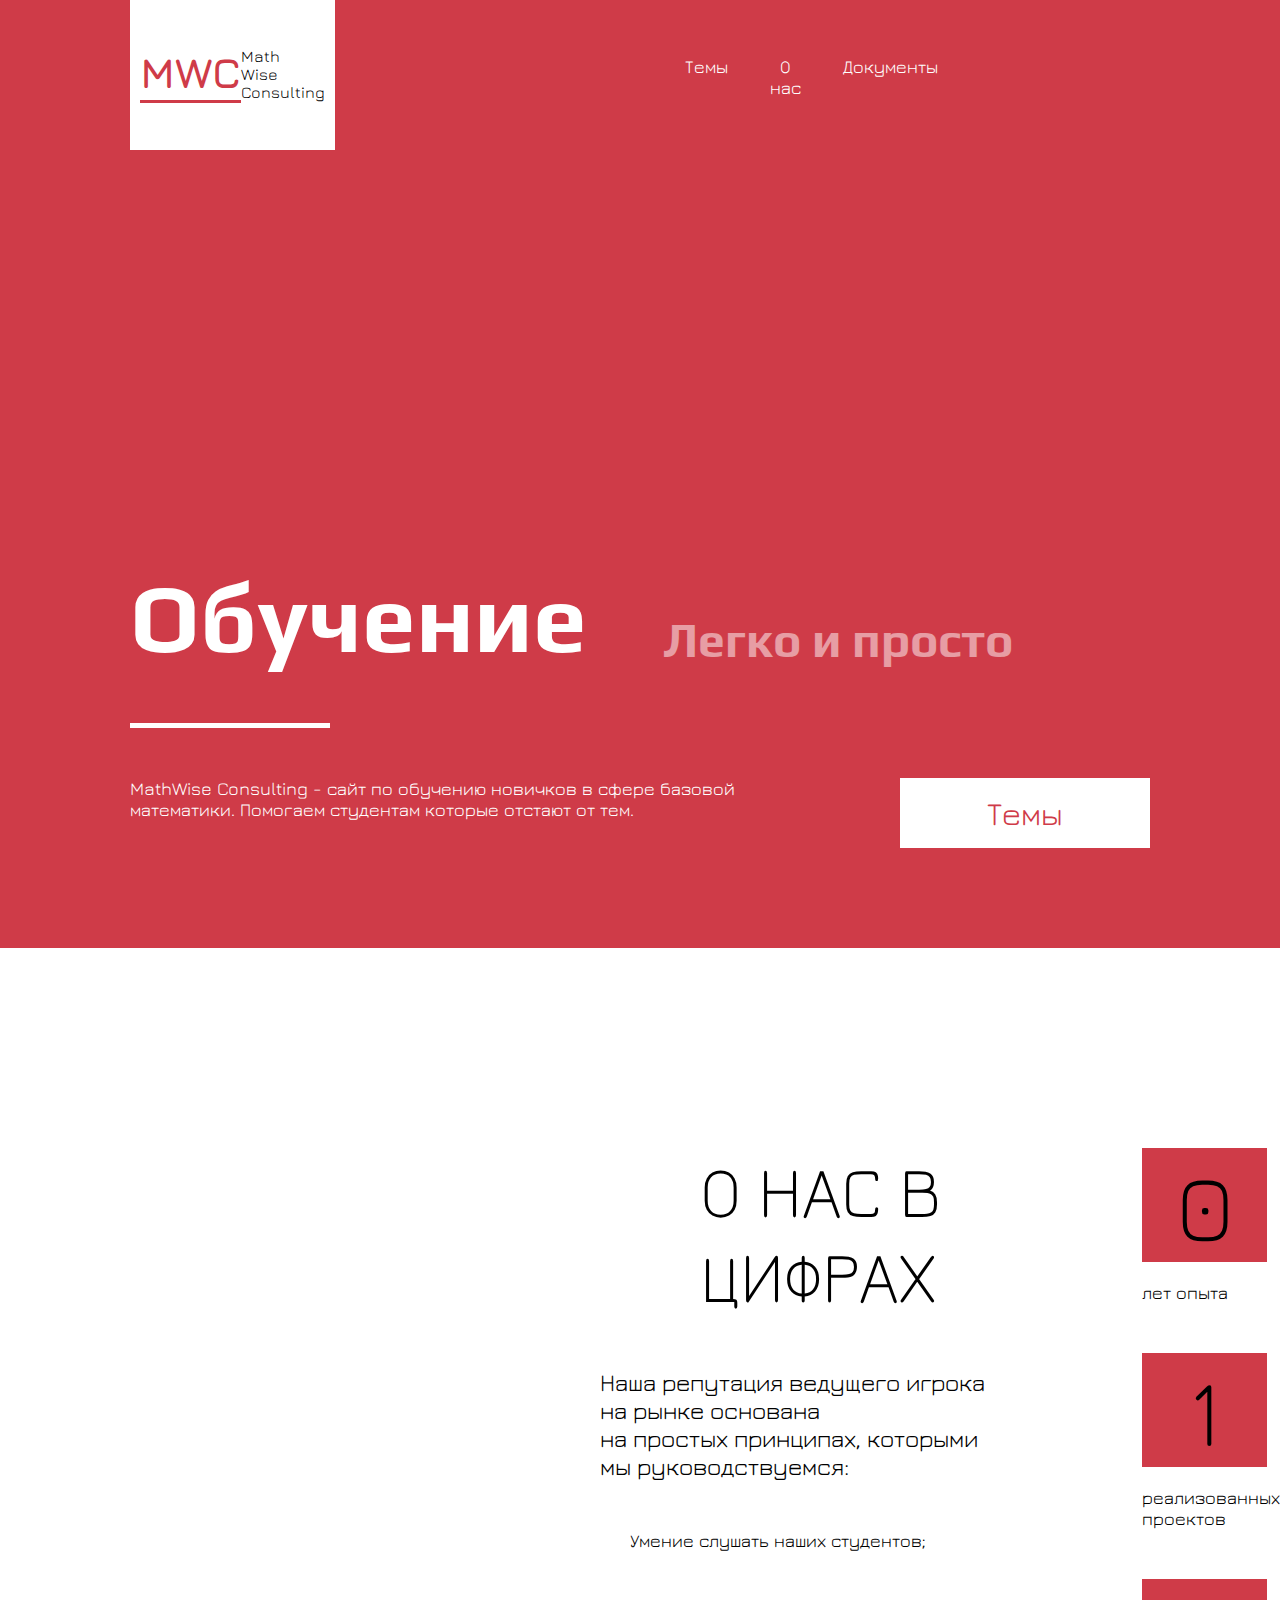
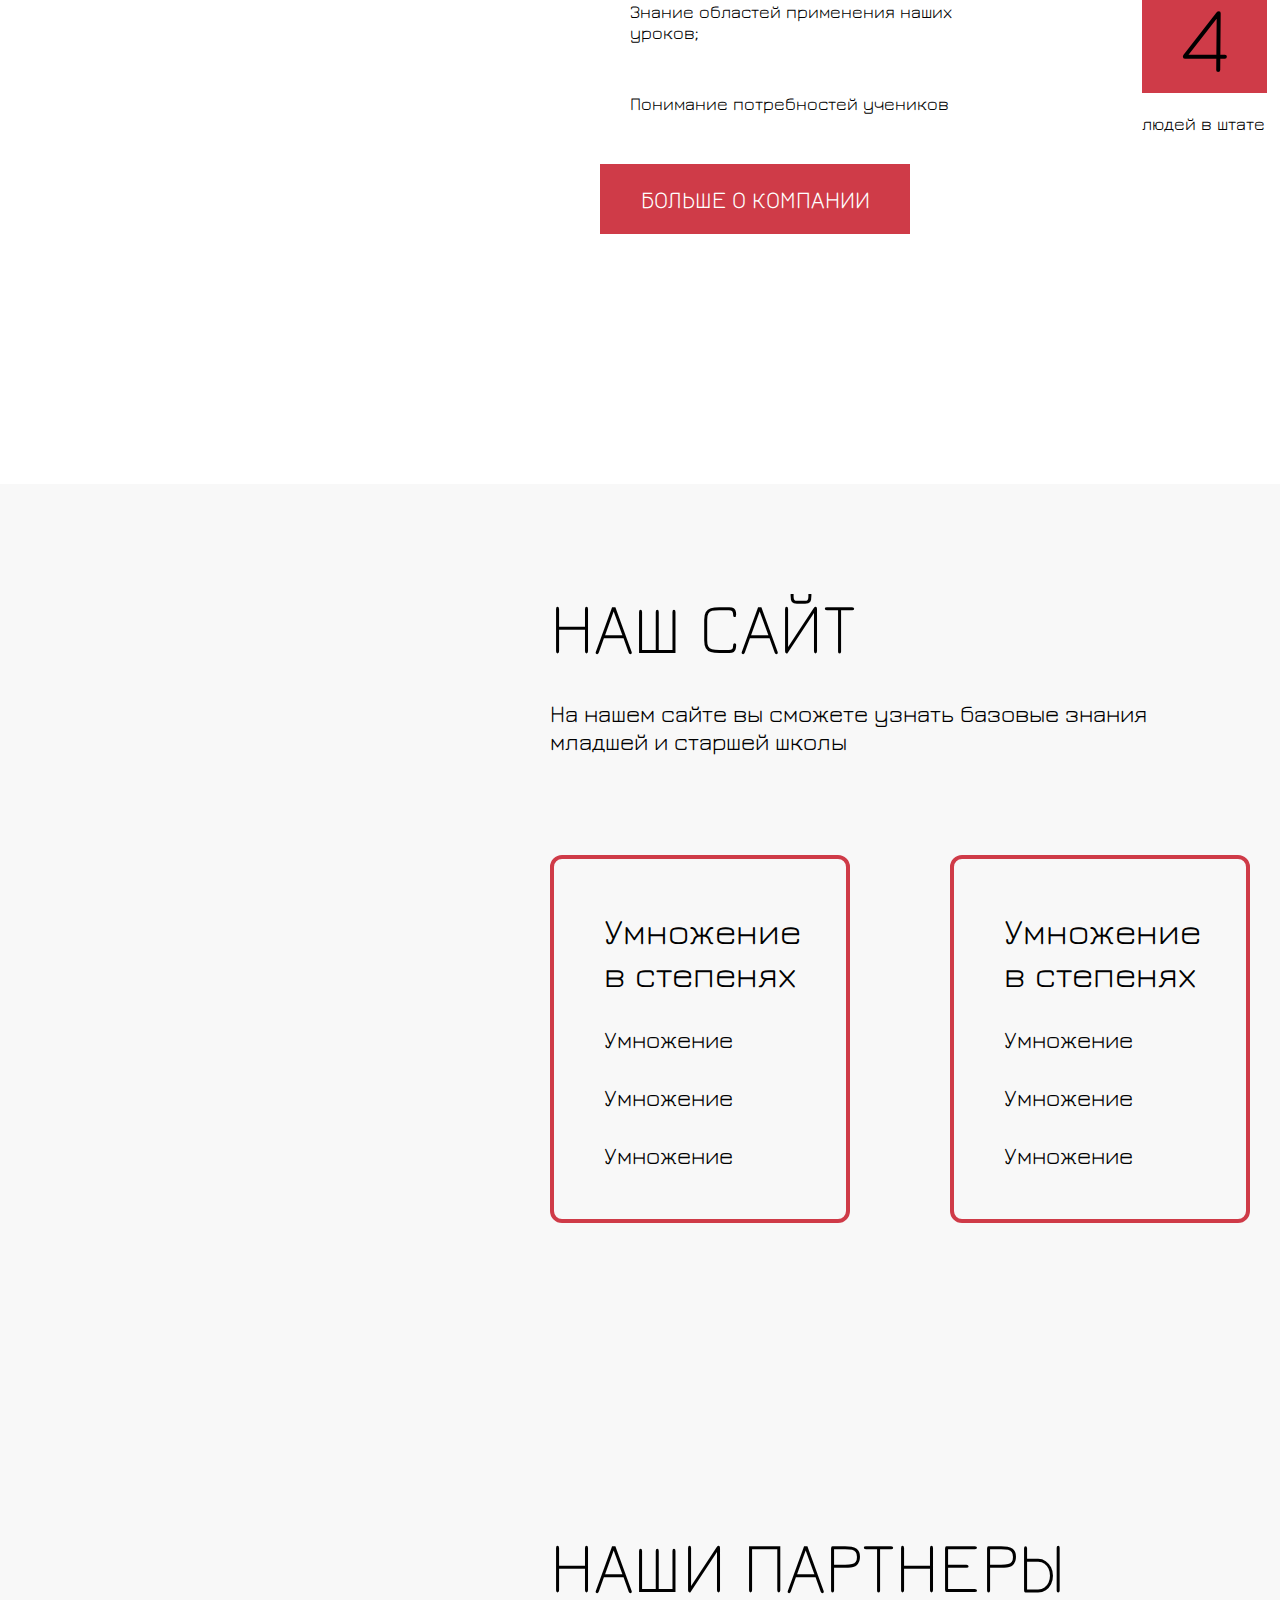
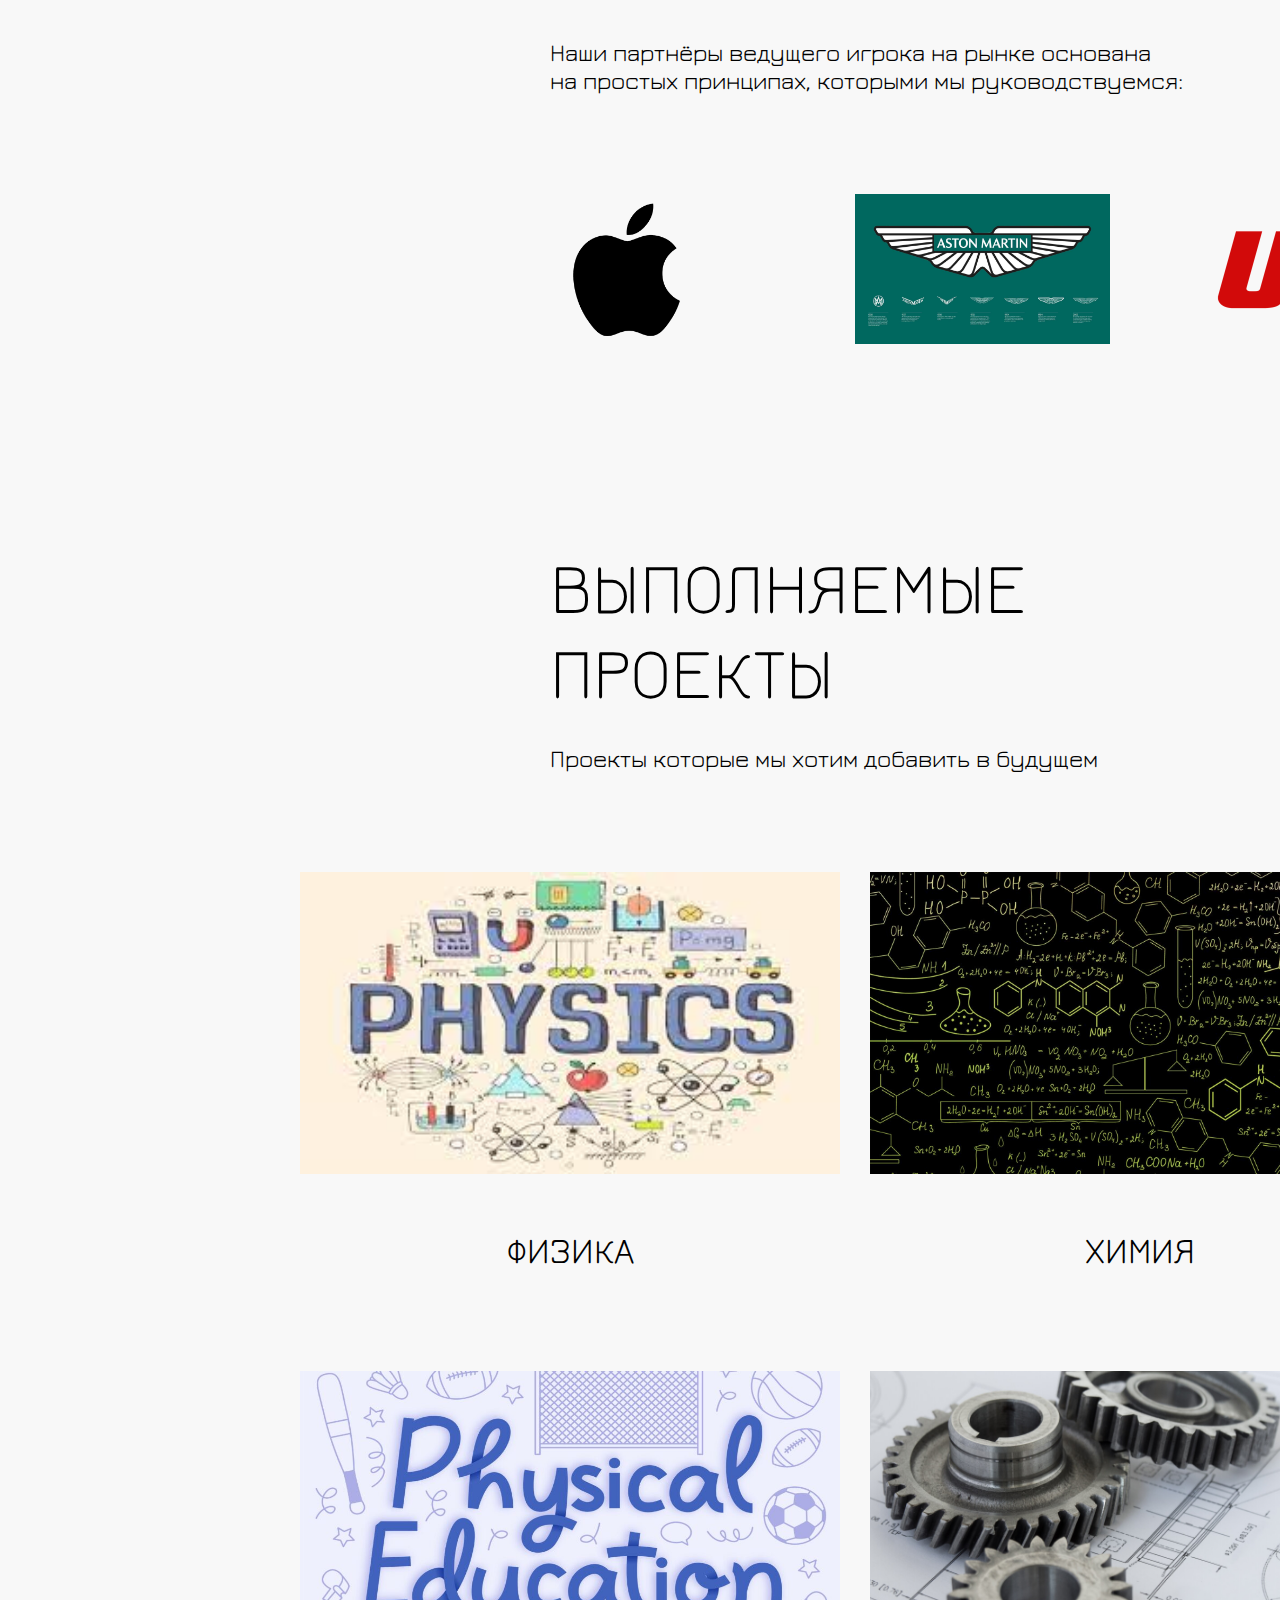
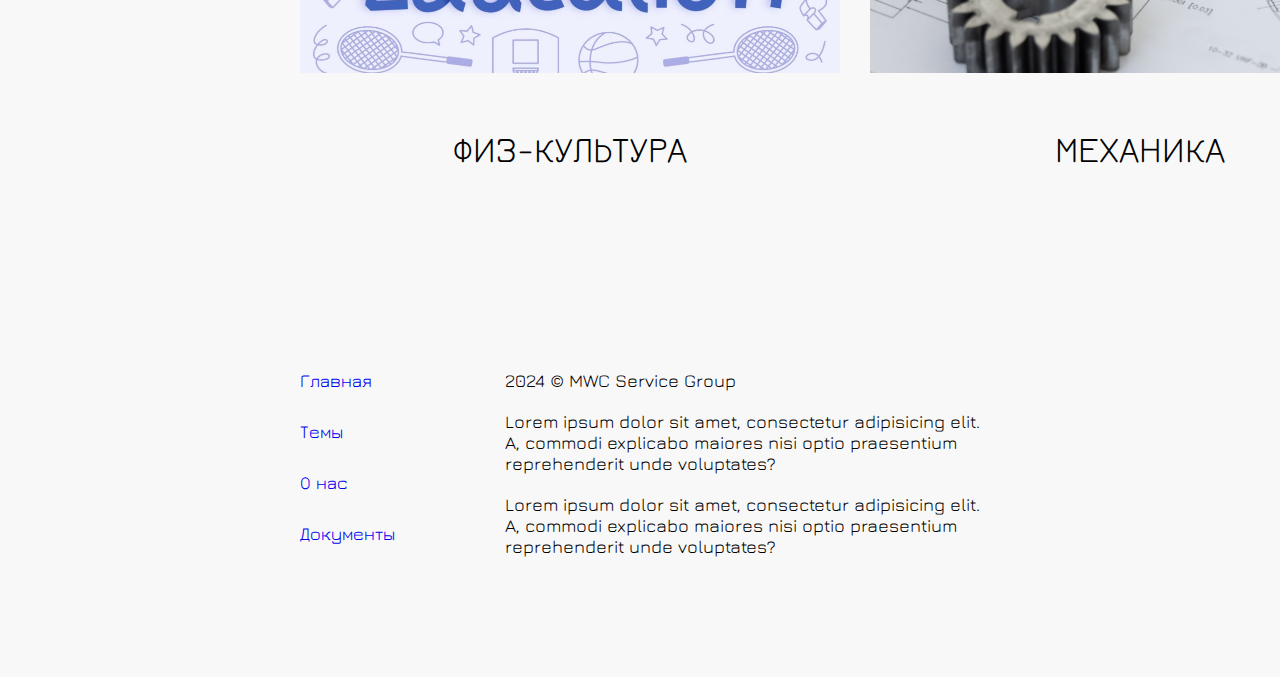
<file: index.html>
<!doctype html>
<html lang="en">
<head>
    <meta charset="UTF-8">
    <meta name="viewport"
          content="width=device-width, user-scalable=no, initial-scale=1.0, maximum-scale=1.0, minimum-scale=1.0">
    <meta http-equiv="X-UA-Compatible" content="ie=edge">
    <title>MathWiseConsulting</title>
    <link rel="stylesheet" href="style.css">
</head>
<body>
<header>
    <div class="header">
        <div class="headerlogo">
            <h2>MWC</h2>
            <P>
                Math <br>
                Wise <br>
                Consulting
            </P>
        </div>
        <div class="headernav">
            <ul>
                <li>
                    <a href="alltopics.html">Темы</a>
                </li>
                <li>
                    <a href="aboutus.html">О нас</a>
                </li>
                <li>
                    <a href="documentation.html">Документы</a>
                </li>
            </ul>
        </div>
        <div class="headerright">
            <p>
                +996 (999) 888-777
            </p>
        </div>
    </div>
</header>
<main>
    <section class="sec1">
        <div class="sec1div1">
            <h1>
                Обучение
            </h1>
            <h2>
                Легко и просто
            </h2>
        </div>
        <div class="line">
        </div>
        <div class="sec1div2">
            <p>
                MathWise Consulting - сайт по обучению новичков в сфере базовой <br>
                математики. Помогаем студентам которые отстают от тем.
            </p>
            <a href="alltopics.html">
                <button>
                    Темы
                </button>
            </a>
        </div>
    </section>
    <section class="sec2">
        <div class="sec2div1">
            <div class="sec2div2">
                <h3>
                    О НАС В ЦИФРАХ
                </h3>
                <p>
                    Наша репутация ведущего игрока на рынке основана <br>
                    на простых принципах, которыми мы руководствуемся:
                </p>
                <ul>
                    <li>
                        Умение слушать наших студентов;
                    </li>
                    <li>
                        Знание областей применения наших уроков;
                    </li>
                    <li>
                        Понимание потребностей учеников
                    </li>
                </ul>
                <a href="">
                    <button>
                        БОЛЬШЕ О КОМПАНИИ
                    </button>
                </a>
            </div>
            <div class="sec2div3">
                <div class="int">
                    <h5>
                        0
                    </h5>
                    <p>
                        лет опыта
                    </p>
                </div>
                <div class="int">
                    <h5>
                        1
                    </h5>
                    <p>
                        реализованных <br>
                        проектов
                    </p>
                </div>
                <div class="int">
                    <h5>
                        4
                    </h5>
                    <p>
                        людей
                        в штате
                    </p>
                </div>
            </div>
        </div>
    </section>
    <section class="sec3">
        <h2>
            НАШ САЙТ
        </h2>
        <h6>
            На нашем сайте вы сможете узнать базовые знания <br>
            младшей и старшей школы
        </h6>
        <div class="sec3div1">
            <div class="sec3div2">
                <h3>
                    Умножение <br>
                    в степенях
                </h3>
                <p>
                    Умножение
                </p>
                <p>
                    Умножение
                </p>
                <p>
                    Умножение
                </p>
            </div>
            <div class="sec3div2">
                <h3>
                    Умножение <br>
                    в степенях
                </h3>
                <p>
                    Умножение
                </p>
                <p>
                    Умножение
                </p>
                <p>
                    Умножение
                </p>
            </div>
            <div class="sec3div2">
                <h3>
                    Умножение <br>
                    в степенях
                </h3>
                <p>
                    Умножение
                </p>
                <p>
                    Умножение
                </p>
                <p>
                    Умножение
                </p>
            </div>
        </div>
    </section>
    <section class="sec3">
        <h2>
            НАШИ ПАРТНЕРЫ
        </h2>
        <h6>
            Наши партнёры ведущего игрока на рынке основана <br>
            на простых принципах, которыми мы руководствуемся:
        </h6>
        <div class="support">
            <img src="pics/Apple-Logo.png" alt="">
            <img src="pics/history-of-the-aston-martin-logo.jpg" alt="">
            <img src="pics/Logo-UFC.png" alt="">
            <img src="pics/Valve-logo.jpg" alt="">
        </div>
    </section>
    <section class="sec3">
        <h2>
            ВЫПОЛНЯЕМЫЕ ПРОЕКТЫ
        </h2>
        <h6>
            Проекты которые мы хотим добавить в будущем
        </h6>
        <div class="soon">
            <div class="insoon">
                <img src="pics/physics.jpg" alt="">
                <h4>ФИЗИКА</h4>
            </div>
            <div class="insoon">
                <img src="pics/chemistry.jpg" alt="">
                <h4>ХИМИЯ</h4>
            </div>
            <div class="insoon">
                <img src="pics/biology.webp" alt="">
                <h4>БИОЛОГИЯ</h4>
            </div>
        </div>
        <div class="soon">
            <div class="insoon">
                <img src="pics/pelesson.jpg" alt="">
                <h4>ФИЗ-КУЛЬТУРА</h4>
            </div>
            <div class="insoon">
                <img src="pics/mechanics.jpg" alt="">
                <h4>МЕХАНИКА</h4>
            </div>
            <div class="insoon">
                <img src="pics/ictlesson.jpg" alt="">
                <h4>ИНФОРМАТИКА</h4>
            </div>
        </div>
    </section>
</main>
<footer>
    <div class="footer">
        <div class="footerleft">
            <ul>
                <li>
                    <a href="index.html">Главная</a>
                </li>
                <li>
                    <a href="alltopics.html">Темы</a>
                </li>
                <li>
                    <a href="aboutus.html">О нас</a>
                </li>
                <li>
                    <a href="documentation.html">Документы</a>
                </li>
            </ul>
        </div>
        <div class="footerright">
            <p>
                2024 © MWC Service Group
            </p>
            <div class="footerimg">

            </div>
            <p>
                Lorem ipsum dolor sit amet, consectetur adipisicing elit. <br>
                A, commodi explicabo maiores nisi optio praesentium <br>
                reprehenderit unde voluptates?
            </p>
            <p>
                Lorem ipsum dolor sit amet, consectetur adipisicing elit. <br>
                A, commodi explicabo maiores nisi optio praesentium <br>
                reprehenderit unde voluptates?
            </p>
        </div>
    </div>
</footer>
</body>
</html>
</file>
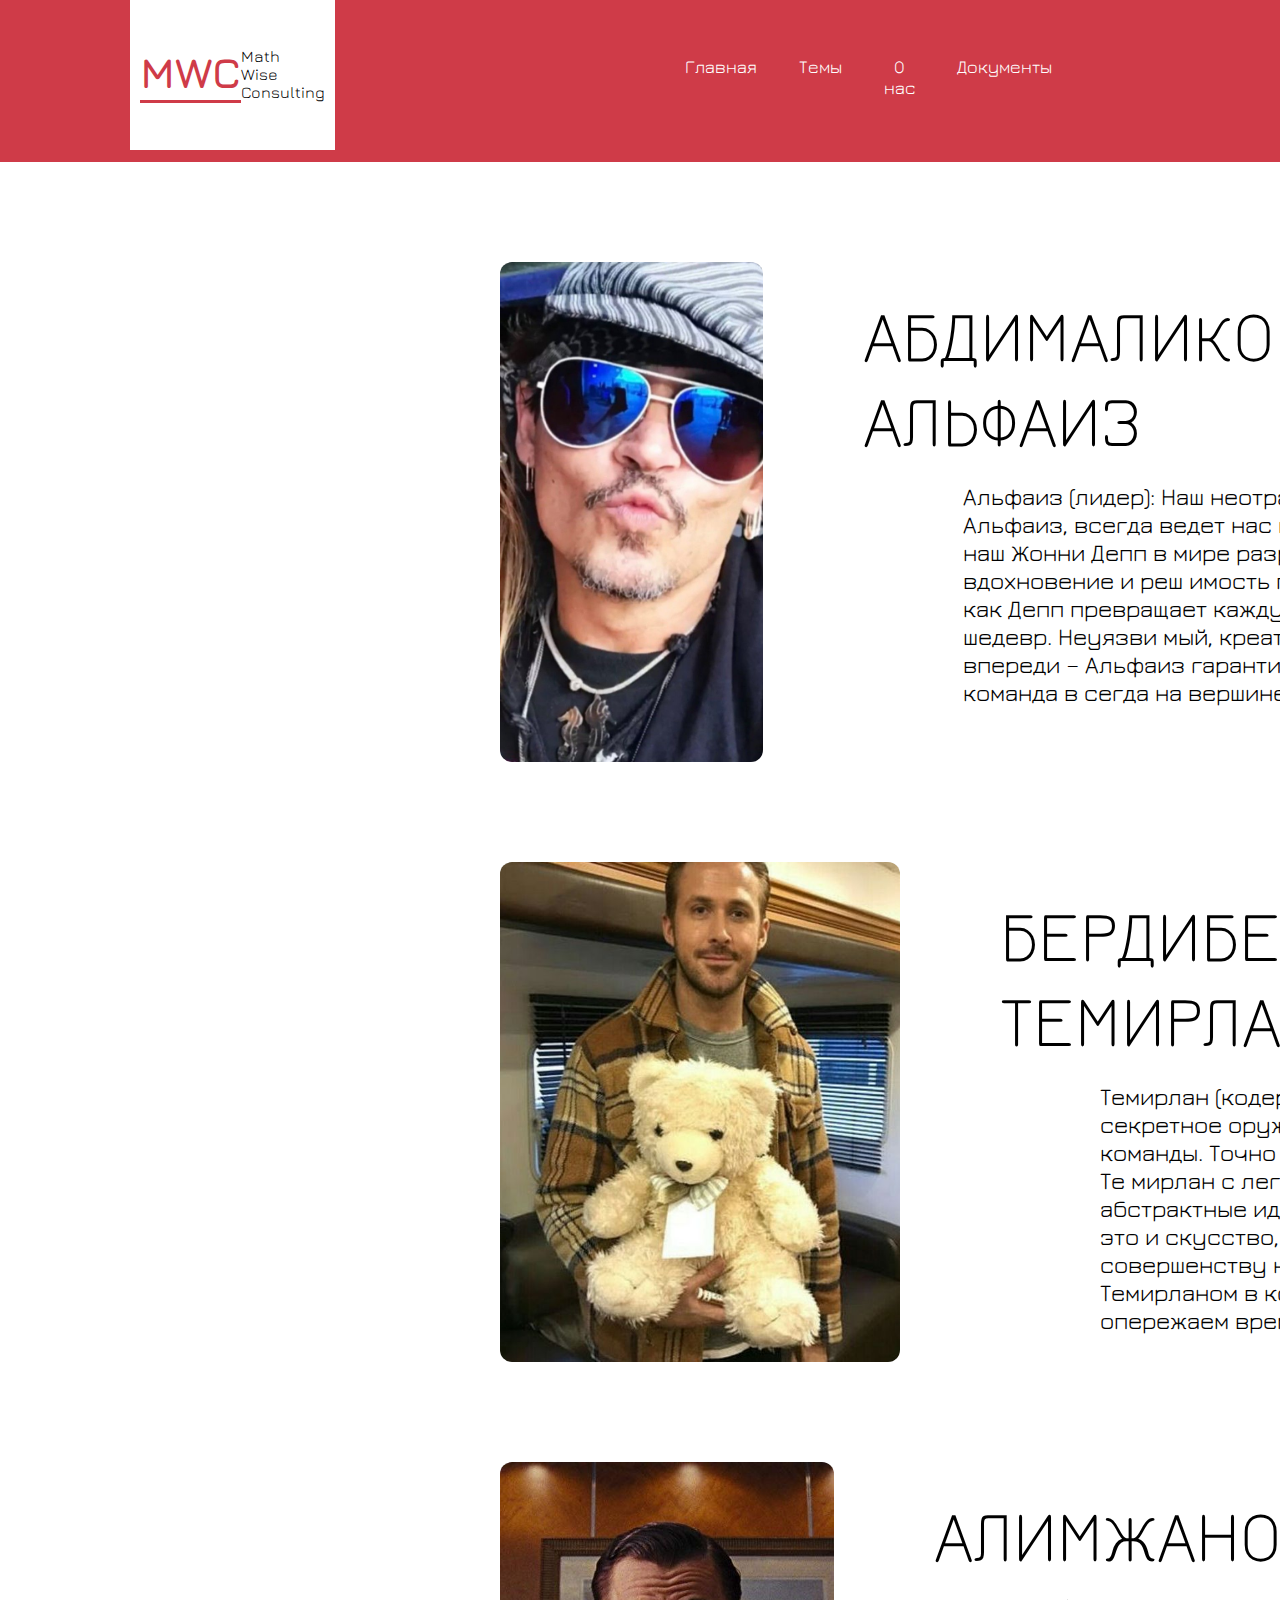
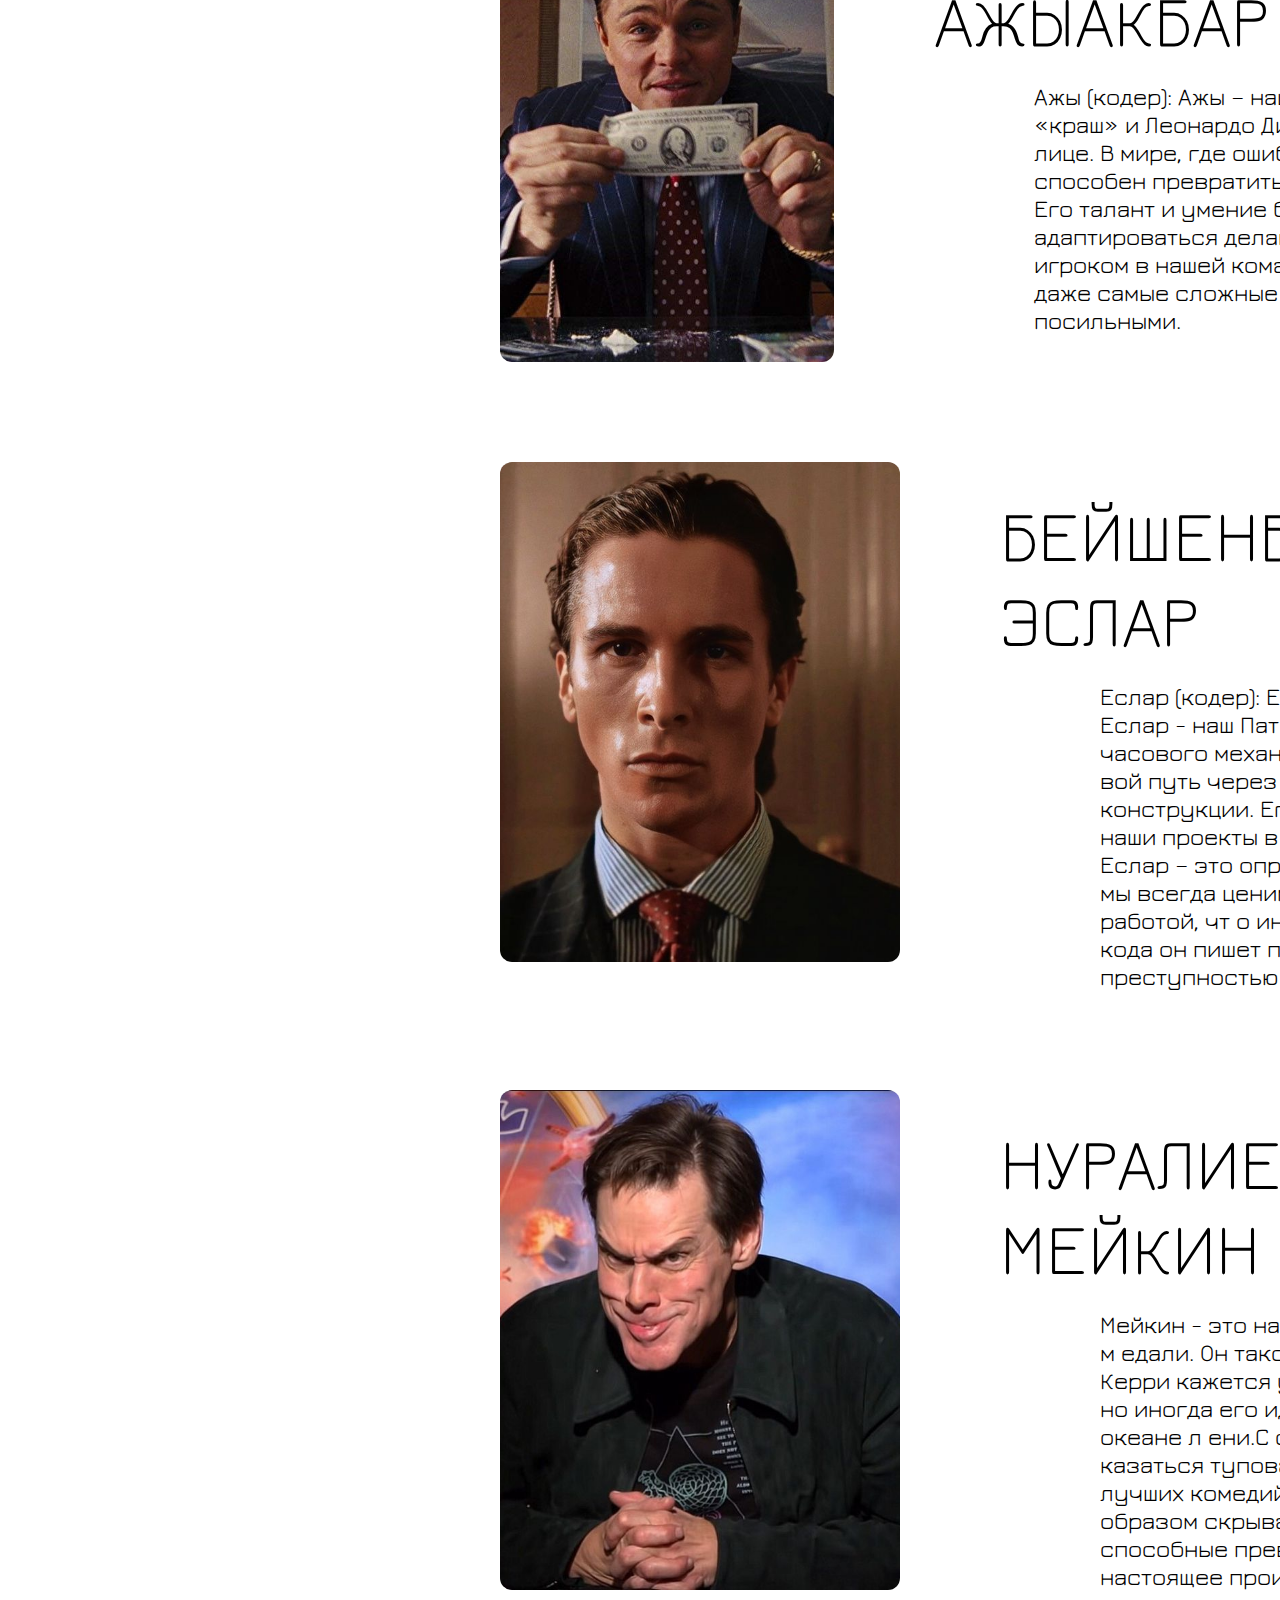
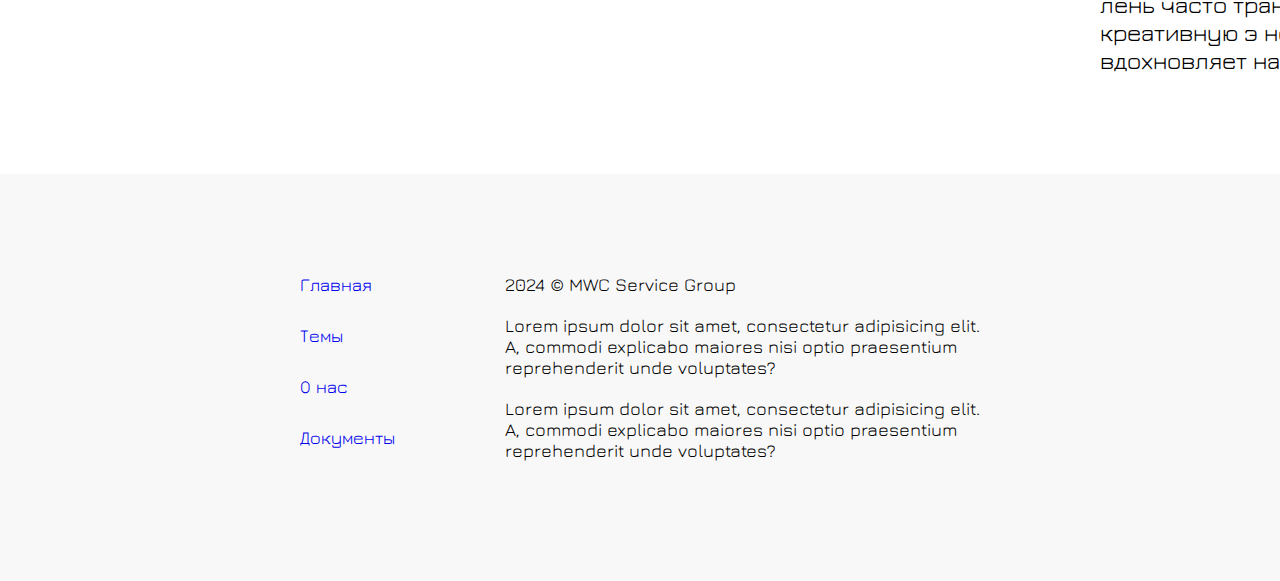
<file: aboutus.html>
<!doctype html>
<html lang="en">
<head>
    <meta charset="UTF-8">
    <meta name="viewport"
          content="width=device-width, user-scalable=no, initial-scale=1.0, maximum-scale=1.0, minimum-scale=1.0">
    <meta http-equiv="X-UA-Compatible" content="ie=edge">
    <title>MathWiseConsulting</title>
    <link rel="stylesheet" href="about.css">
</head>
<body>
<header>
    <div class="header">
        <div class="headerlogo">
            <h2>MWC</h2>
            <P>
                Math <br>
                Wise <br>
                Consulting
            </P>
        </div>
        <div class="headernav">
            <ul>
                <li>
                    <a href="index.html">Главная</a>
                </li>
                <li>
                    <a href="alltopics.html">Темы</a>
                </li>
                <li>
                    <a href="aboutus.html">О нас</a>
                </li>
                <li>
                    <a href="documentation.html">Документы</a>
                </li>
            </ul>
        </div>
        <div class="headerright">
            <p>
                +996 (999) 888-777
            </p>
        </div>
    </div>
</header>
<main>
    <div class="member">
        <img src="pics/alfa.jpg" alt="">
        <div class="aboutmember">
            <h3>
                АБДИМАЛИКОВ АЛЬФАИЗ
            </h3>
            <p>
                Альфаиз (лидер): Наш неотразимый лидер, Альфаиз, всегда ведет нас
                к победе. Он - наш Жонни Депп в мире разработки. Его вдохновение и реш
                имость подобны тому, как Депп превращает каждую роль в шедевр. Неуязви
                мый, креативный и всегда впереди – Альфаиз гарантирует, что наша команда в
                сегда на вершине успеха.
            </p>
        </div>
    </div>
    <div class="member">
        <img src="pics/ryan%20gosling.jpg" alt="">
        <div class="aboutmember">
            <h3>
                БЕРДИБЕКОВ ТЕМИРЛАН
            </h3>
            <p>
                Темирлан (кодер): Темирлан – наше секретное
                оружие, он Сигма нашей команды. Точно так же, как Райан Гослинг, Те
                мирлан с легкостью превращает абстрактные идеи в реальность. Его код – это и
                скусство, его стремление к совершенству не знает границ. С Темирланом в команде
                , мы всегда опережаем время и конкурентов.
            </p>
        </div>
    </div>
    <div class="member">
        <img src="pics/DICAPRIO.jpg" alt="">
        <div class="aboutmember">
            <h3>
                АЛИМЖАНОВ АЖЫАКБАР
            </h3>
            <p>
                Ажы (кодер): Ажы – наш незаменимый «краш» и
                Леонардо Ди Каприо в одном лице. В мире, где ошиб
                ки неминуемы, Ажы способен превратить крах в возможность. Его
                талант и умение быстро адаптироваться делают его ключевым игроком в нашей команде. С
                Ажы за рулем, даже самые сложные задачи становятся посильными.
            </p>
        </div>
    </div>
    <div class="member">
        <img src="pics/sigma.jpg" alt="">
        <div class="aboutmember">
            <h3>
                БЕЙШЕНБЕКОВ ЭСЛАР
            </h3>
            <p>
                Еслар (кодер): Если Темирлан - Сигма, то Еслар - наш
                Патрик Бэйтман. С точностью часового механизма он прокладывает с
                вой путь через сложнейшие кодовые конструкции. Его ум и талант превр
                ащают наши проекты в произведения искусства. Еслар – это определен
                ный успех, который мы всегда ценим.Он так увлечен своей работой, чт
                о иногда кажется, что вместо кода он пишет планы борьбы с преступностью Готэма!
            </p>
        </div>
    </div>
    <div class="member">
        <img src="pics/Jack%20Carrey_Jim%20Nicholson.jpg" alt="">
        <div class="aboutmember">
            <h3>
                НУРАЛИЕВ МЕЙКИН
            </h3>
            <p>
                Мейкин - это наш герой с двумя сторонами м
                едали. Он такой тупой, что даже Джим Керри кажется умне
                е. Он высок, как маяк, но иногда его идеи плавают где-то в океане л
                ени.С одной стороны, он может казаться туповатым, как Джим Керри в его лучших
                комедийных ролях. Однако, за этим образом скрывается ум и талант, способные превратить
                обычный контент в настоящее произведение искусства. Его лень часто трансформируется в креативную э
                нергию, которая вдохновляет нас всех.
            </p>
        </div>
    </div>
</main>
<footer>
    <div class="footer">
        <div class="footerleft">
            <ul>
                <li>
                    <a href="index.html">Главная</a>
                </li>
                <li>
                    <a href="alltopics.html">Темы</a>
                </li>
                <li>
                    <a href="aboutus.html">О нас</a>
                </li>
                <li>
                    <a href="documentation.html">Документы</a>
                </li>
            </ul>
        </div>
        <div class="footerright">
            <p>
                2024 © MWC Service Group
            </p>
            <div class="footerimg">

            </div>
            <p>
                Lorem ipsum dolor sit amet, consectetur adipisicing elit. <br>
                A, commodi explicabo maiores nisi optio praesentium <br>
                reprehenderit unde voluptates?
            </p>
            <p>
                Lorem ipsum dolor sit amet, consectetur adipisicing elit. <br>
                A, commodi explicabo maiores nisi optio praesentium <br>
                reprehenderit unde voluptates?
            </p>
        </div>
    </div>
</footer>
</body>
</html>
</file>
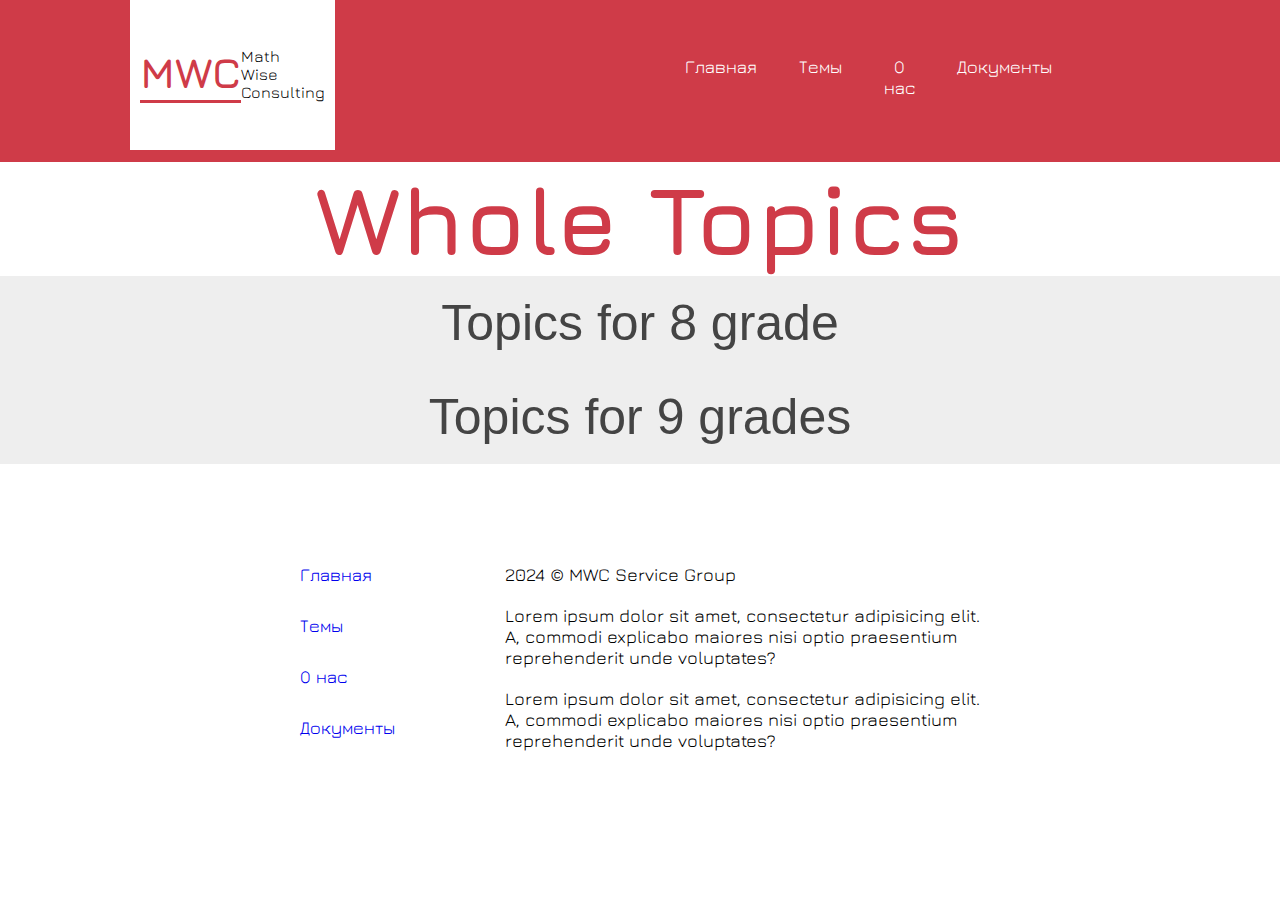
<file: alltopics.html>
<!doctype html>
<html lang="en">
<head>
    <meta charset="UTF-8">
    <meta name="viewport"
          content="width=device-width, user-scalable=no, initial-scale=1.0, maximum-scale=1.0, minimum-scale=1.0">
    <meta http-equiv="X-UA-Compatible" content="ie=edge">
    <title>MathWiseConsulting</title>
    <link rel="stylesheet" href="alltopics.css">
</head>
<body>
<header>
    <div class="header">
        <div class="headerlogo">
            <h2>MWC</h2>
            <P>
                Math <br>
                Wise <br>
                Consulting
            </P>
        </div>
        <div class="headernav">
            <ul>
                <li>
                    <a href="index.html">Главная</a>
                </li>
                <li>
                    <a href="alltopics.html">Темы</a>
                </li>
                <li>
                    <a href="aboutus.html">О нас</a>
                </li>
                <li>
                    <a href="documentation.html">Документы</a>
                </li>
            </ul>
        </div>
        <div class="headerright">
            <p>
                +996 (999) 888-777
            </p>
        </div>
    </div>
</header>
<section>

    <h1>Whole Topics</h1>

    <button class="accordion">Topics for 8 grade</button>
    <div class="panel">
        <div class="alltopics">
            <div class="topics">
                <ul>
                    <li>
                        <a href="https://www.siyavula.com/read/za/mathematics/grade-9/whole-numbers" target="_blank">Chapter 1: Whole numbers</a>
                    </li>
                    <li>
                        <a href="https://www.siyavula.com/read/za/mathematics/grade-9/integers" target="_blank">Chapter 2: Integers</a>
                    </li>
                    <li>
                        <a href="https://www.siyavula.com/read/za/mathematics/grade-9/fractions" target="_blank">Chapter 3: Fractions</a>
                    </li>
                    <li>
                        <a href="https://www.siyavula.com/read/za/mathematics/grade-9/the-decimal-notation-for-fractions" target="_blank">Chapter 4: The decimal notation for fractions</a>
                    </li>
                    <li>
                        <a href="https://www.siyavula.com/read/za/mathematics/grade-9/exponents" target="_blank">Chapter 5: Exponents</a>
                    </li>
                    <li>
                        <a href="https://www.siyavula.com/read/za/mathematics/grade-9/patterns" target="_blank">Chapter 6: Patterns</a>
                    </li>
                    <li>
                        <a href="https://www.siyavula.com/read/za/mathematics/grade-9/functions-and-relationships" target="_blank">Chapter 7: Functions and relationships</a>
                    </li>
                </ul>
            </div>
            <div class="topics">
                <ul>
                    <li>
                        <a href="https://www.siyavula.com/read/za/mathematics/grade-9/algebraic-expressions" target="_blank">Chapter 8: Algebraic expressions</a>
                    </li>
                    <li>
                        <a href="https://www.siyavula.com/read/za/mathematics/grade-9/equations" target="_blank">Chapter 9: Equations</a>
                    </li>
                    <li>
                        <a href="https://www.siyavula.com/read/za/mathematics/grade-9/construction-of-geometric-figures" target="_blank">Chapter 10: Construction of geometric figures</a>
                    </li>
                    <li>
                        <a href="https://www.siyavula.com/read/za/mathematics/grade-9/geometry-of-2d-shapes" target="_blank">Chapter 11: Geometry of 2d shapes</a>
                    </li>
                    <li>
                        <a href="https://www.siyavula.com/read/za/mathematics/grade-9/geometry-of-straight-lines" target="_blank">Chapter 12: Geometry of straight lines</a>
                    </li>
                    <li>
                        <a href="https://www.siyavula.com/read/za/mathematics/grade-9/pythagoras-theorem" target="_blank">Chapter 13: Pythagoras' theorem</a>
                    </li>
                    <li>
                        <a href="https://www.siyavula.com/read/za/mathematics/grade-9/area-and-perimeter-of-2d-shapes" target="_blank">Chapter 14: Area and perimeter of 2d shapes</a>
                    </li>
                </ul>
            </div>
        </div>
    </div>

    <button class="accordion">Topics for 9 grades</button>
    <div class="panel">
        <div class="alltopics1">
            <div class="topics1">
                <ul>
                    <li>
                        <a href="https://www.khanacademy.org/math/cc-eighth-grade-math/cc-8th-numbers-operations" target="_blank"> Numbers and operations</a>
                    </li>
                    <li>
                        <a href="https://www.khanacademy.org/math/cc-eighth-grade-math/cc-8th-solving-equations" target="_blank">Solving equations with one unknown</a>
                    </li>
                    <li>
                        <a href="https://www.khanacademy.org/math/cc-eighth-grade-math/cc-8th-linear-equations-functions" target="_blank">Linear equations and functions</a>
                    </li>
                    <li>
                        <a href="https://www.khanacademy.org/math/cc-eighth-grade-math/cc-8th-systems-topic" target="_blank">Systems of equations</a>
                    </li>
                    <li>
                        <a href="https://www.khanacademy.org/math/cc-eighth-grade-math/cc-8th-geometry" target="_blank"> Geometry</a>
                    </li>
                    <li>
                        <a href="https://www.khanacademy.org/math/cc-eighth-grade-math/geometric-transformations" target="_blank">Geometric transformations</a>
                    </li>
                </ul>
            </div>
        </div>
    </div>


    <script>
        let acc = document.getElementsByClassName("accordion");
        let i;

        for (i = 0; i < acc.length; i++) {
            acc[i].addEventListener("click", function() {
                this.classList.toggle("active");
                let panel = this.nextElementSibling;
                if (panel.style.display === "block") {
                    panel.style.display = "none";
                } else {
                    panel.style.display = "block";
                }
            });
        }
    </script>
</section>
<footer>
    <div class="footer">
        <div class="footerleft">
            <ul>
                <li>
                    <a href="index.html">Главная</a>
                </li>
                <li>
                    <a href="alltopics.html">Темы</a>
                </li>
                <li>
                    <a href="aboutus.html">О нас</a>
                </li>
                <li>
                    <a href="documentation.html">Документы</a>
                </li>
            </ul>
        </div>
        <div class="footerright">
            <p>
                2024 © MWC Service Group
            </p>
            <div class="footerimg">

            </div>
            <p>
                Lorem ipsum dolor sit amet, consectetur adipisicing elit. <br>
                A, commodi explicabo maiores nisi optio praesentium <br>
                reprehenderit unde voluptates?
            </p>
            <p>
                Lorem ipsum dolor sit amet, consectetur adipisicing elit. <br>
                A, commodi explicabo maiores nisi optio praesentium <br>
                reprehenderit unde voluptates?
            </p>
        </div>
    </div>
</footer>
</body>
</html>
</file>
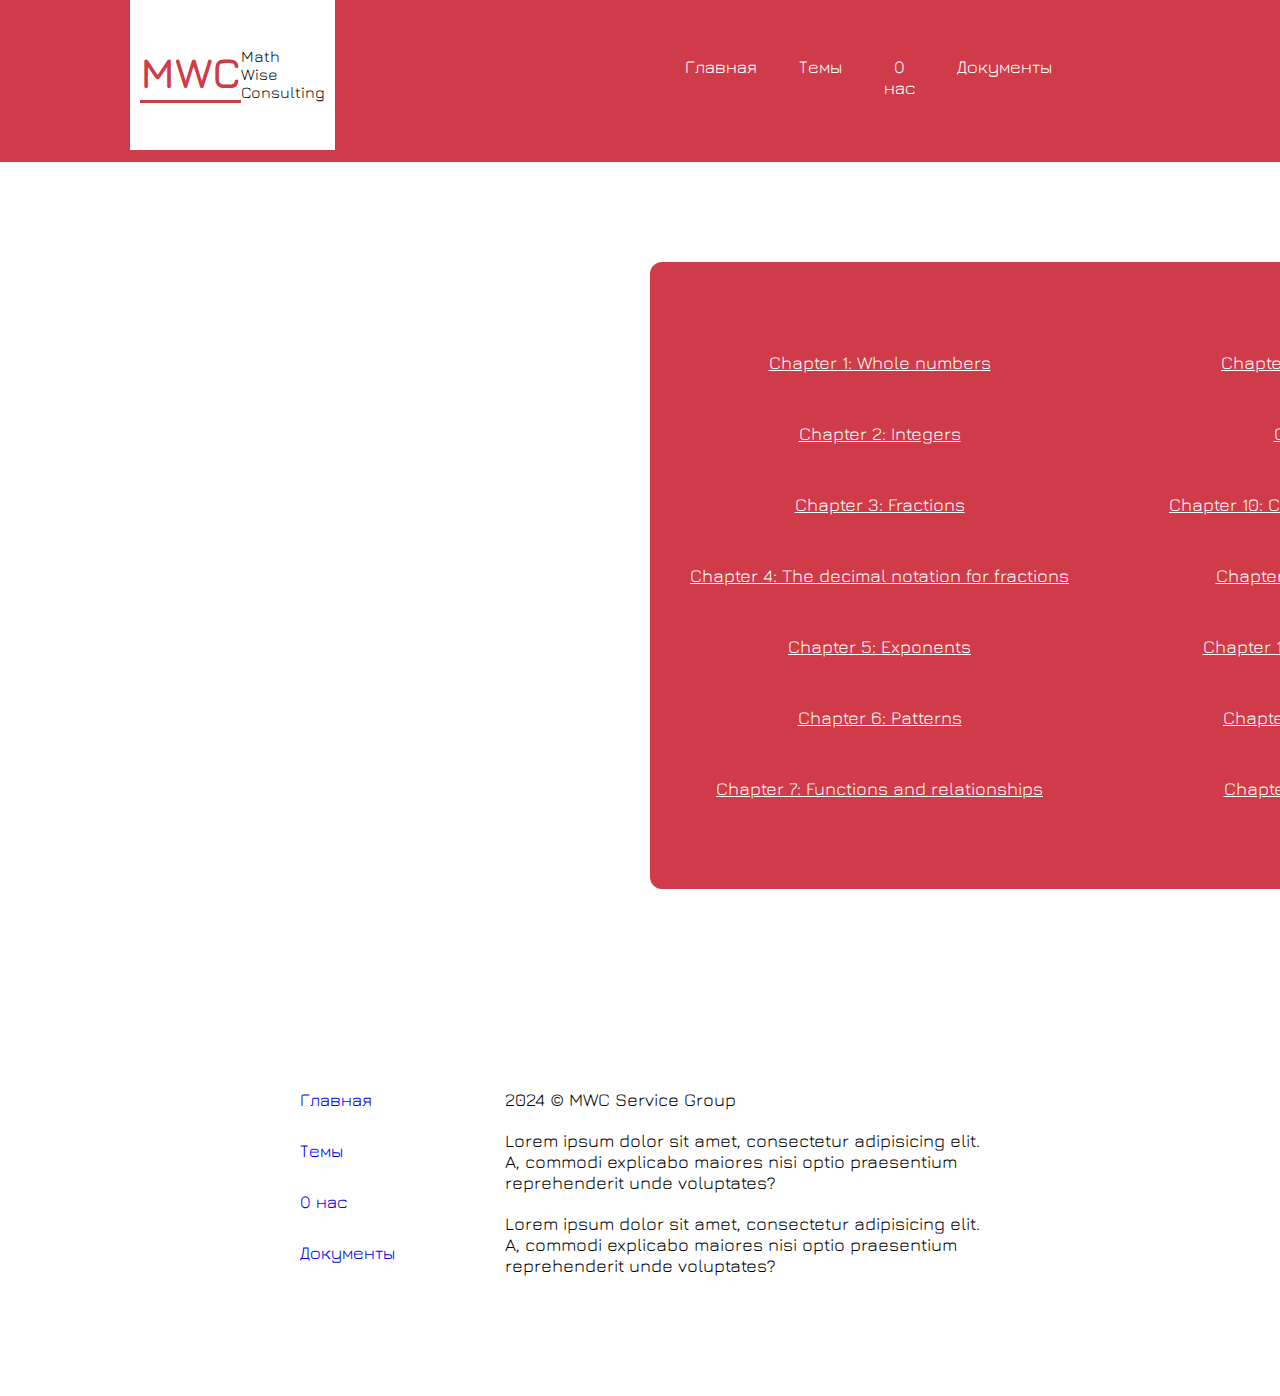
<file: documentation.html>
<!doctype html>
<html lang="en">
<head>
    <meta charset="UTF-8">
    <meta name="viewport"
          content="width=device-width, user-scalable=no, initial-scale=1.0, maximum-scale=1.0, minimum-scale=1.0">
    <meta http-equiv="X-UA-Compatible" content="ie=edge">
    <title>MathWiseConsulting</title>
    <link rel="stylesheet" href="alltopics.css">
</head>
<body>
<div class="header">
    <div class="headerlogo">
        <h2>MWC</h2>
        <P>
            Math <br>
            Wise <br>
            Consulting
        </P>
    </div>
    <div class="headernav">
        <ul>
            <li>
                <a href="index.html">Главная</a>
            </li>
            <li>
                <a href="alltopics.html">Темы</a>
            </li>
            <li>
                <a href="aboutus.html">О нас</a>
            </li>
            <li>
                <a href="documentation.html">Документы</a>
            </li>
        </ul>
    </div>
    <div class="headerright">
        <p>
            +996 (999) 888-777
        </p>
    </div>
</div>
<div class="alltopics">
    <div class="topics">
        <ul>
            <li>
                <a href="https://youtu.be/xk2Zvdp5m0A?si=yexc02MgNqT7ASbT" target="_blank">Chapter 1: Whole numbers</a>
            </li>
            <li>
                <a href="https://youtu.be/_BgblvF90UE?si=2v96HQFlGmlSqbYR" target="_blank">Chapter 2: Integers</a>
            </li>
            <li>
                <a href="https://youtu.be/n2gQs1mcZHA?si=98SeXUTxKLBo5YaB" target="_blank">Chapter 3: Fractions</a>
            </li>
            <li>
                <a href="https://youtu.be/guBVW5PiHLs?si=i5EoZMBYycOhWwpo" target="_blank">Chapter 4: The decimal notation for fractions</a>
            </li>
            <li>
                <a href="https://youtu.be/Zt2fdy3zrZU?si=dc104bHok2i7WBbO" target="_blank">Chapter 5: Exponents</a>
            </li>
            <li>
                <a href="https://youtu.be/vV7C7bXm4VI?si=geVNDbJXiNoAUGUF" target="_blank">Chapter 6: Patterns</a>
            </li>
            <li>
                <a href="https://youtu.be/wbBY2tTqXDA?si=dXMfE3b7fPcyzkng" target="_blank">Chapter 7: Functions and relationships</a>
            </li>
        </ul>
    </div>
    <div class="topics">
        <ul>
            <li>
                <a href="https://youtu.be/OF2GtIinL_s?si=7izoAZi1XIjKWeYQ" target="_blank">Chapter 8: Algebraic expressions</a>
            </li>
            <li>
                <a href="https://youtu.be/A5w-dEgIU1M?si=2mJhXm3mhJe9gEZI" target="_blank">Chapter 9: Equations</a>
            </li>
            <li>
                <a href="https://youtu.be/Bu90N8X8l9U?si=Anx6GJ-0K0PXnmKq" target="_blank">Chapter 10: Construction of geometric figures</a>
            </li>
            <li>
                <a href="  https://youtu.be/o_NfbGXX3Ks?si=Q4B4dmCVxHISn4V6" target="_blank">Chapter 11: Geometry of 2d shapes</a>
            </li>
            <li>
                <a href="https://youtu.be/swiniyRtVro?si=rTTN8pqMgWYbaZf0" target="_blank">Chapter 12: Geometry of straight lines</a>
            </li>
            <li>
                <a href="" target="_blank">Chapter 13: Pythagoras' theorem</a>
            </li>
            <li>
                <a href="https://youtu.be/YompsDlEdtc?si=6cKg9Fm81tq33xZS" target="_blank">Chapter 14: Pythagoras' theorem</a>
            </li>
        </ul>
    </div>
</div>
<footer>
    <div class="footer">
        <div class="footerleft">
            <ul>
                <li>
                    <a href="index.html">Главная</a>
                </li>
                <li>
                    <a href="alltopics.html">Темы</a>
                </li>
                <li>
                    <a href="aboutus.html">О нас</a>
                </li>
                <li>
                    <a href="documentation.html">Документы</a>
                </li>
            </ul>
        </div>
        <div class="footerright">
            <p>
                2024 © MWC Service Group
            </p>
            <div class="footerimg">

            </div>
            <p>
                Lorem ipsum dolor sit amet, consectetur adipisicing elit. <br>
                A, commodi explicabo maiores nisi optio praesentium <br>
                reprehenderit unde voluptates?
            </p>
            <p>
                Lorem ipsum dolor sit amet, consectetur adipisicing elit. <br>
                A, commodi explicabo maiores nisi optio praesentium <br>
                reprehenderit unde voluptates?
            </p>
        </div>
    </div>
</footer>
</body>
</html>
</file>
<file: style.css>
@import url('https://fonts.googleapis.com/css2?family=Jura:wght@300..700&display=swap');
@import url('https://fonts.googleapis.com/css2?family=Play:wght@400;700&display=swap');


*{
    margin: 0;
    padding: 0;
    box-sizing: border-box;
    list-style: none;
}
.header{
    display: flex;
    background: #cf3b48;
    column-gap: 350px;
    padding-left: 130px;

}
.header a{
    text-decoration: none;
}
.headerlogo{
    display: flex;
    background: white;
    width: 215px;
    height: 150px;
    padding: 47px 10px;
    font-family: "Jura", sans-serif;
}
.headerlogo h2{
    color: #cf3b48;
    font-size: 42px;
    border-bottom: 3px solid #cf3b48;
}
.headernav ul{
    display: flex;
    column-gap: 42px;
    text-align: center;
    padding-top: 56px;
}
.headernav a{
    font-family: "Jura", sans-serif;
    font-size: 18px;
    color: white;
    text-decoration: none;
}
.headerright p{
    color: white;
    font-family: "Jura", sans-serif;
    font-size: 24px;
    padding-top: 50px;
    padding-left: 200px;
}
.sec1{
    background: #cf3b48;
    padding: 400px 130px 100px;
}
.sec1div1{
    display: flex;
    column-gap: 75px;
}
.sec1div1 h1{
    font-family: "Play", sans-serif;
    font-size: 96px;
    color: white;
}
.sec1div1 h2{
    font-family: "Play", sans-serif;
    font-size: 48px;
    color: white;
    opacity: 50%;
    padding-top: 50px;
}
.line{
    height: 5px;
    width: 200px;
    background: white;
    margin-top: 50px;
}
.sec1div2 p{
    font-family: "Jura", sans-serif;
    font-size: 18px;
    color: white;
}
.sec1div2{
    display: flex;
    padding-top: 50px;
    justify-content: space-between;
}
.sec1div2 button{
    width: 250px;
    background: white;
    height: 70px;
    border: none;
    color: #cf3b48;
    font-family: "Jura", sans-serif;
    font-size: 32px;
    cursor: pointer;
}.sec1div2 button:hover{
     width: 250px;
     background: #cf3b48;
     height: 70px;
     border: 3px solid white;
     color: white;
     font-family: "Jura", sans-serif;
     font-size: 32px;
     cursor: pointer;
 }
.sec2div2 h3{
     font-family: "Jura", sans-serif;
     font-size: 72px;
    padding-left: 100px;
    margin-bottom: 50px;
    font-weight: 200;
}
.sec2div2 p{
    font-family: "Jura", sans-serif;
    font-size: 24px;
}
.sec2div2 li{
    font-family: "Jura", sans-serif;
    font-size: 18px;
    margin-bottom: 50px;
}
.sec2div2 button{
    width: 310px;
    height: 70px;
    font-family: "Jura", sans-serif;
    text-align: center;
    background: #cf3b48;
    color: white;
    font-size: 24px;
    border: none;
    cursor: pointer;
}
.sec2div2 ul{
    margin-top: 50px;
    padding-left: 30px;
}
.sec2div2{
    margin-top:50px;
    margin-bottom: 50px;
    padding-left: 600px;
}
.sec2div1{
    display: flex;
    margin-top: 150px;
    column-gap: 150px;
    margin-bottom: 200px;
}
.sec2div3 h5{
    font-family: "Jura", sans-serif;
    text-align: center;
    font-size: 96px;
    font-weight: 200;
    background: #cf3b48;
    width: 125px;
}
.sec2div3 p{
    font-family: "Jura", sans-serif;
    font-size: 18px;
    margin-top: 20px;
}
.int{
    margin-top: 50px;
}
.sec3{
    background: #F8F8F8;
    padding-top: 100px;
    padding-bottom: 100px;
}
.sec3 h2{
    font-family: "Jura", sans-serif;
    font-size: 72px;
    font-weight: 300;
    padding-left: 550px;
}
.sec3 h6{
    font-family: "Jura", sans-serif;
    font-size: 24px;
    margin-top: 30px;
    font-weight: 400;
    padding-left: 550px;
}
.sec3div1{
    display: flex;
    column-gap: 100px;
    padding: 100px 550px;
}
.sec3div2{
    padding: 50px;
    border: 4px solid #cf3b48;
    width: 300px;
    border-radius: 12px;
}
.sec3div2 p{
    font-family: "Jura", sans-serif;
    font-size: 24px;
    margin-top: 30px;
    font-weight: 400;
}
.sec3div1 h3{
    font-family: "Jura", sans-serif;
    font-size: 36px;
    font-weight: 400;
}
.support{
    display: flex;
    column-gap: 100px;
    padding-left: 500px;
    margin-top: 100px;
}
.support img{
    width: 255px;
    height: 150px;
}
.soon{
    display: flex;
    column-gap: 30px;
    padding-top: 100px;
    padding-left: 300px;
}
.insoon{
    text-align: center;
}
.insoon h4{
    font-family: "Jura", sans-serif;
    font-size: 36px;
    font-weight: 400;
    margin-top: 50px;
}
.insoon img{
    width: 540px;
    height: 302px;
}
.footer{
    display: flex;
    justify-content: space-between;
    padding: 100px 300px;
    background: #F8F8F8;
}
.footerleft a{
    font-family: "Jura", sans-serif;
    font-size: 18px;
    text-decoration: none;
    cursor: pointer;
}
.footerleft li{
    margin-bottom: 30px;
}
.footerright p{
    font-family: "Jura", sans-serif;
    font-size: 18px;
    margin-bottom: 20px;
}
</file>
<file: about.css>
@import url('https://fonts.googleapis.com/css2?family=Jura:wght@300..700&display=swap');
@import url('https://fonts.googleapis.com/css2?family=Play:wght@400;700&display=swap');


*{
    margin: 0;
    padding: 0;
    box-sizing: border-box;
    list-style: none;
}
.header{
    display: flex;
    background: #cf3b48;
    column-gap: 350px;
    padding-left: 130px;

}
.header a{
    text-decoration: none;
}
.headerlogo{
    display: flex;
    background: white;
    width: 215px;
    height: 150px;
    padding: 47px 10px;
    font-family: "Jura", sans-serif;
}
.headerlogo h2{
    color: #cf3b48;
    font-size: 42px;
    border-bottom: 3px solid #cf3b48;
}
.headernav ul{
    display: flex;
    column-gap: 42px;
    text-align: center;
    padding-top: 56px;
}
.headernav a{
    font-family: "Jura", sans-serif;
    font-size: 18px;
    color: white;
    text-decoration: none;
}
.headerright p{
    color: white;
    font-family: "Jura", sans-serif;
    font-size: 24px;
    padding-top: 50px;
    padding-left: 200px;
}
.member{
    display: flex;
    column-gap: 100px;
    padding-top: 100px;
    margin-left: 500px;
}
.member img{
    width: 400px;
    height: 500px;
    background-size: cover;
    border-radius: 12px;
    object-fit: cover;
}
.aboutmember h3{
    font-family: "Jura", sans-serif;
    font-size: 72px;
    font-weight: 200;
    margin-bottom: 20px;
    padding-top: 30px;
}
.aboutmember p{
    font-family: "Jura", sans-serif;
    font-size: 24px;
    width: 500px;
    margin-left: 100px;
}
.footer{
    display: flex;
    justify-content: space-between;
    padding: 100px 300px;
    background: #F8F8F8;
    margin-top: 100px;
}
.footerleft a{
    font-family: "Jura", sans-serif;
    font-size: 18px;
    text-decoration: none;
    cursor: pointer;
}
.footerleft li{
    margin-bottom: 30px;
}
.footerright p{
    font-family: "Jura", sans-serif;
    font-size: 18px;
    margin-bottom: 20px;
}
</file>
<file: alltopics.css>
@import url('https://fonts.googleapis.com/css2?family=Jura:wght@300..700&display=swap');
@import url('https://fonts.googleapis.com/css2?family=Play:wght@400;700&display=swap');


*{
    margin: 0;
    padding: 0;
    box-sizing: border-box;
    list-style: none;
}
.header{
    display: flex;
    background: #cf3b48;
    column-gap: 350px;
    padding-left: 130px;
}
.headerlogo{
    display: flex;
    background: white;
    width: 215px;
    height: 150px;
    padding: 47px 10px;
    font-family: "Jura", sans-serif;
}
.headerlogo h2{
    color: #cf3b48;
    font-size: 42px;
    border-bottom: 3px solid #cf3b48;
}
.headernav ul{
    display: flex;
    column-gap: 42px;
    text-align: center;
    padding-top: 56px;
}
.headernav a{
    font-family: "Jura", sans-serif;
    font-size: 18px;
    color: white;
    text-decoration: none;
}
.headerright p{
    color: white;
    font-family: "Jura", sans-serif;
    font-size: 24px;
    padding-top: 50px;
    padding-left: 200px;
}
.alltopics{
    background: #cf3b48;
    border-radius: 12px;
    text-align: center;
    width: 1000px;
    padding: 40px;
    display: flex;
    column-gap: 100px;
    margin-top: 100px;
    margin-left: 650px;
    margin-bottom: 100px;
}

.alltopics a{
    font-family: "Jura", sans-serif;
    font-size: 18px;
    color: white;
}

.alltopics li{
    margin-top: 50px;
    margin-bottom: 50px;
}

.alltopics1{
    background: #cf3b48;
    border-radius: 12px;
    text-align: center;
    width: 500px;
    padding: 70px;
    display: flex;
    column-gap: 100px;
    margin-top: 100px;
    margin-bottom: 100px;
    margin-left: 850px;
}

.alltopics1 a{
    font-family: "Jura", sans-serif;
    font-size: 25px;
    color: white;
}

.alltopics1 li{
    margin-top: 50px;
    margin-bottom: 50px;
}

h1{
    font-family: "Jura", sans-serif;
    font-size: 96px;
    text-align: center;
    color: #cf3b48;
}

.accordion {
    background-color: #eee;
    color: #444;
    cursor: pointer;
    padding: 18px;
    width: 100%;
    height: 30%;
    border: none;
    outline: none;
    font-size: 50px;
    transition: 0.4s;
    text-align: center;
}

.active, .accordion:hover {
    background-color: #cf3b48;
    color: #F8F8F8;
}

.panel {
    padding: 0 18px;
    display: none;
    background-color: white;
    overflow: hidden;
}
.footer{
    display: flex;
    justify-content: space-between;
    padding: 100px 300px;
}
.footerleft a{
    font-family: "Jura", sans-serif;
    font-size: 18px;
    text-decoration: none;
    cursor: pointer;
}
.footerleft li{
    margin-bottom: 30px;
}
.footerright p{
    font-family: "Jura", sans-serif;
    font-size: 18px;
    margin-bottom: 20px;
}
</file>
